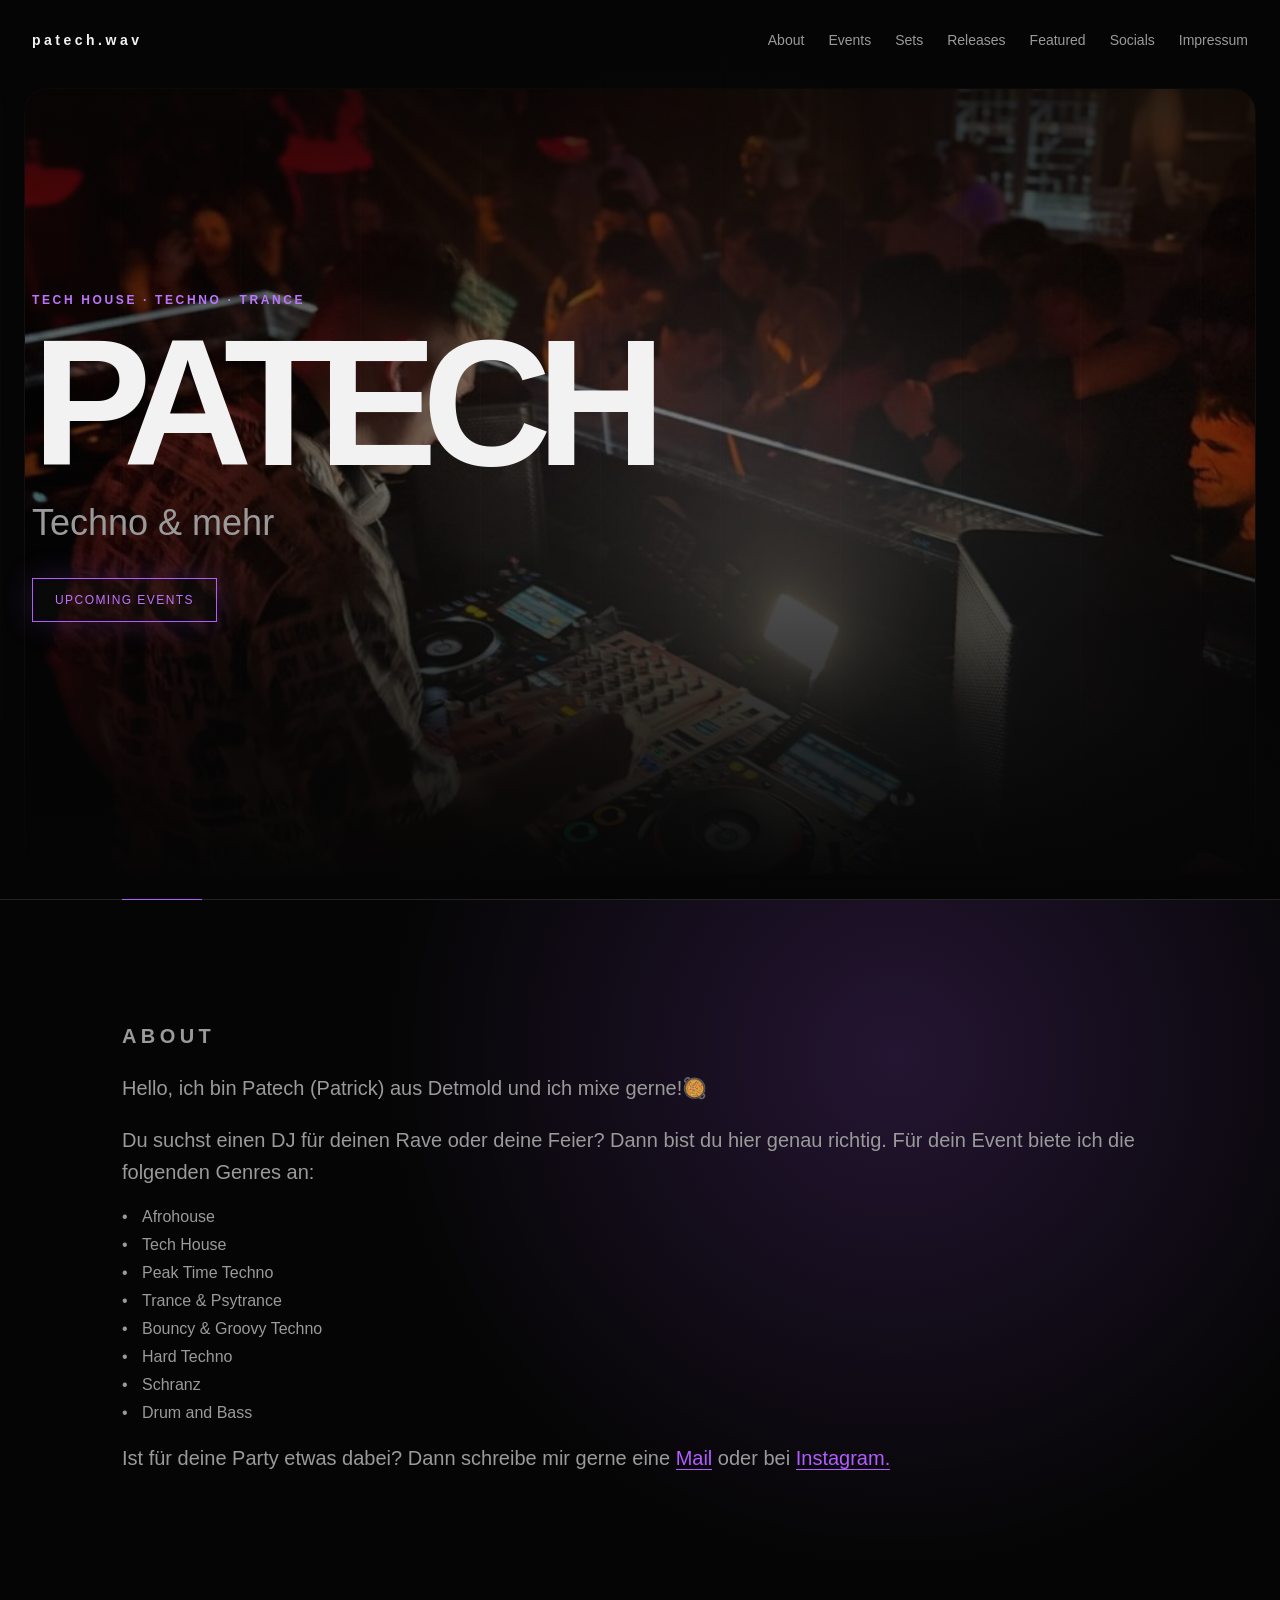
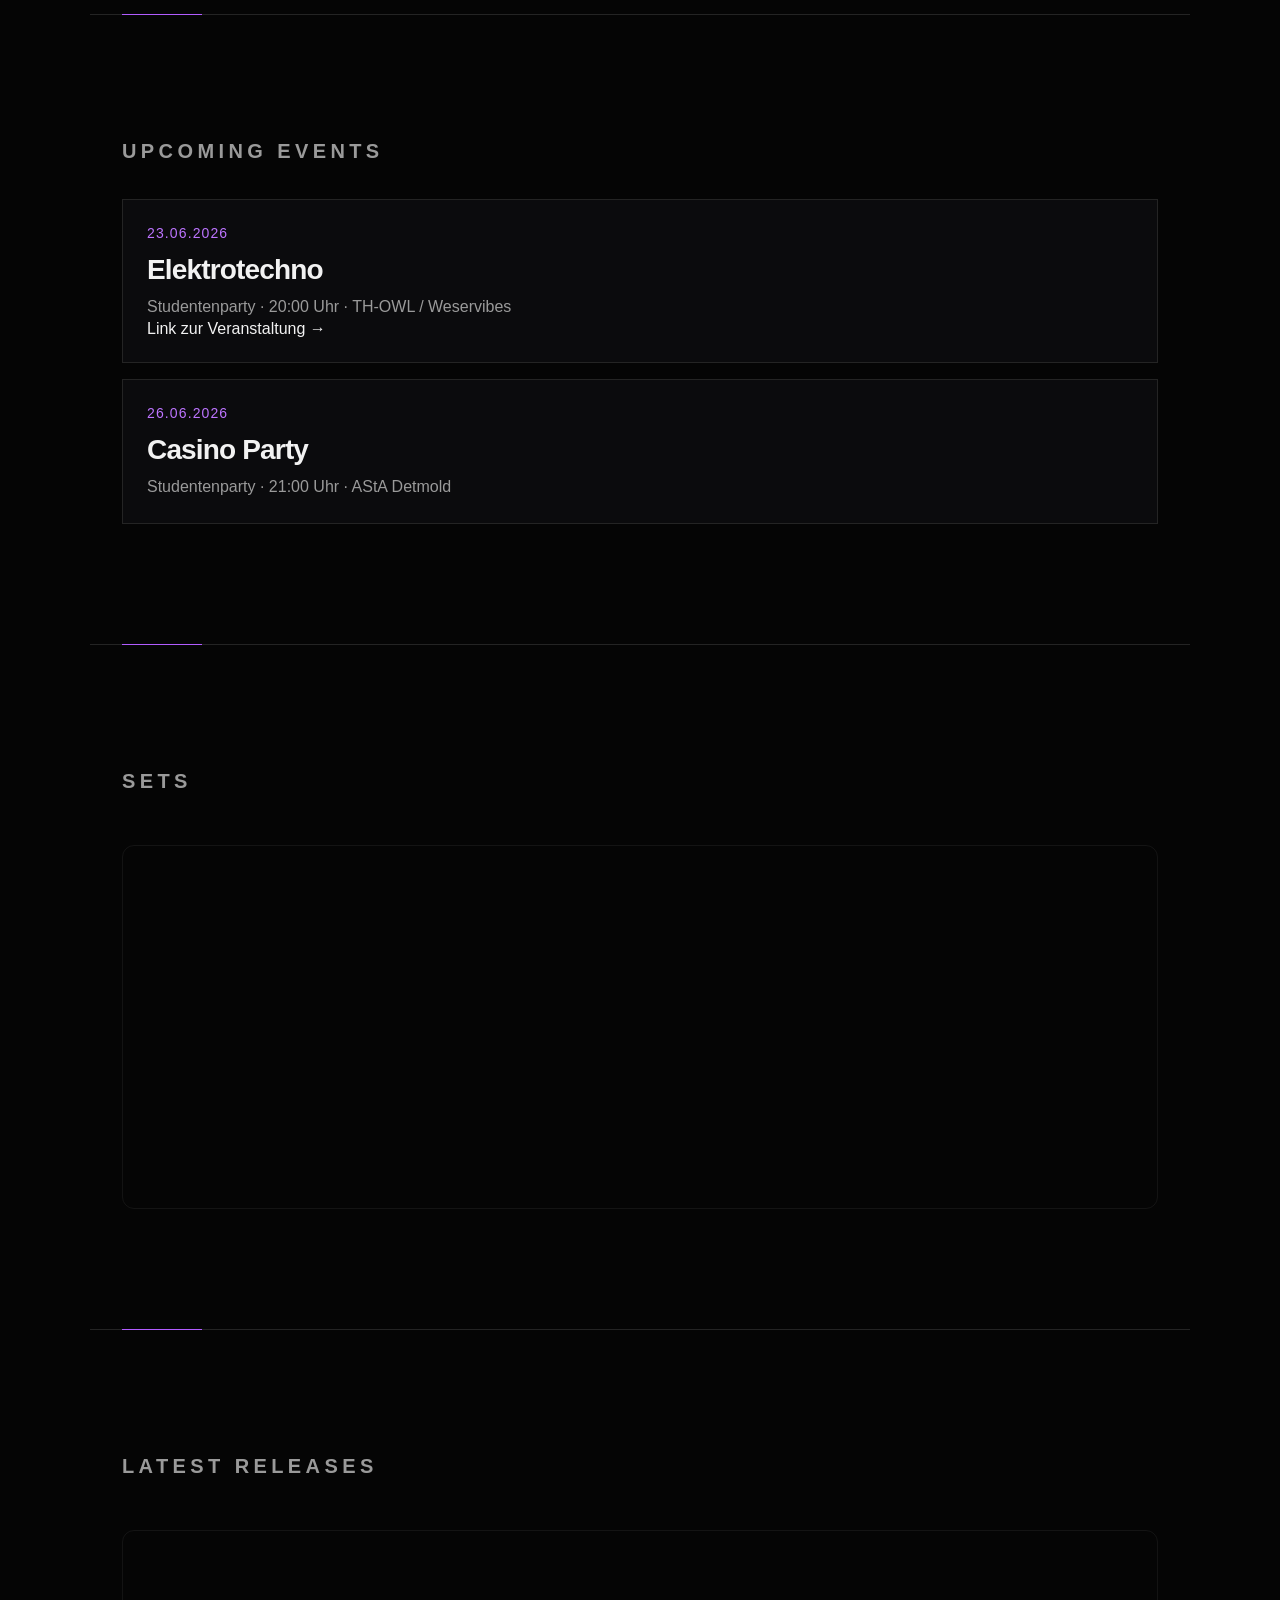
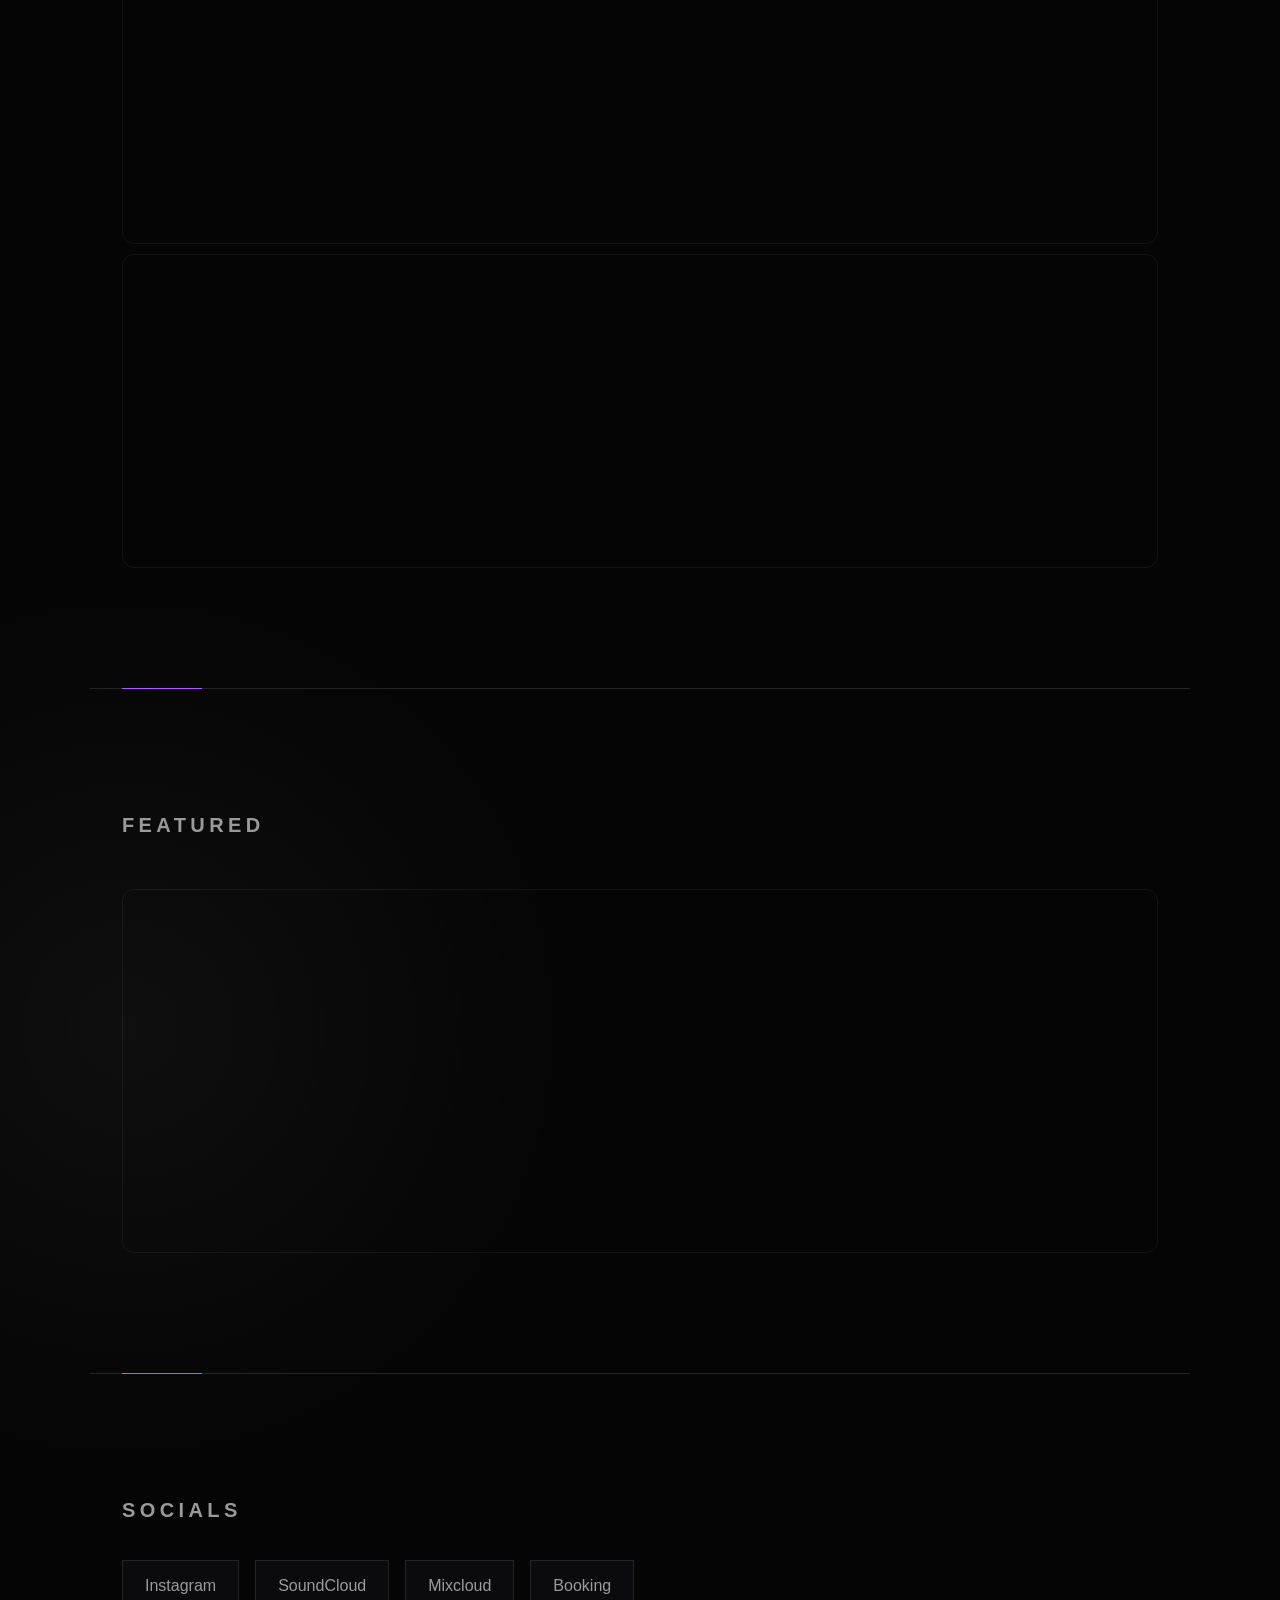
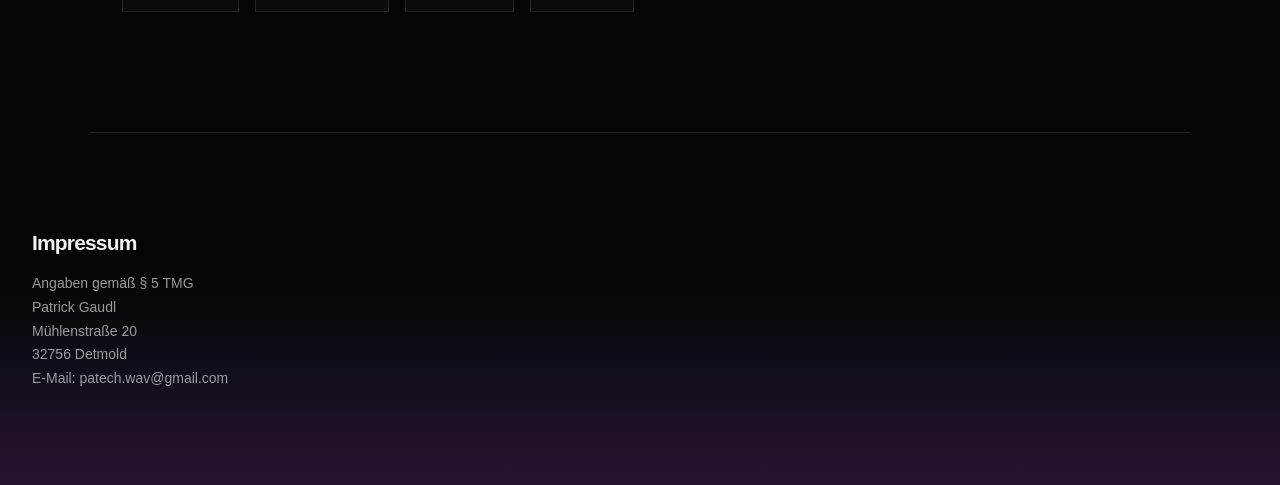
<file: index.html>
<!DOCTYPE html>
<html lang="de">
<head>
  <meta charset="UTF-8" />
  <meta name="viewport" content="width=device-width, initial-scale=1.0" />
  <title>Patech | HEART TECHNO❤️‍🔥</title>
  <link rel="stylesheet" href="css/style.css" />
</head>
<body>
  <header class="hero">
    <div id="slider-container"></div>
    <nav class="nav">
      <div class="logo">patech.wav</div>
      <div class="nav-links">
        <a href="#about">About</a>
        <a href="#events">Events</a>
        <a href="#sets">Sets</a>
        <a href="#releases">Releases</a>
        <a href="#featured">Featured</a>
        <a href="#socials">Socials</a>
        <a href="#impressum">Impressum</a>
        
      </div>
    </nav>

    <section class="hero-content">
      <p class="eyebrow">Tech House · Techno · Trance</p>
      <h1>PATECH</h1>
      <p class="headline">Techno & mehr</p>
      <a href="#events" class="button">Upcoming Events</a>
    </section>
  </header>

  <main>
    <section id="about" class="section">
      <p class="section-label">About</p>
      <!--<h2>HEART. TECHNO.</h2>-->
      <p>Hello, ich bin Patech (Patrick) aus Detmold und ich mixe gerne!🥘</p>
      <p>    
        Du suchst einen DJ für deinen Rave oder deine Feier? 
        Dann bist du hier genau richtig.  Für dein Event biete ich die folgenden Genres an:
        <ul>
          <li>Afrohouse</li>
          <li>Tech House</li>
          <li>Peak Time Techno</li>
          <li>Trance & Psytrance</li>
          <li>Bouncy & Groovy Techno</li>
          <li>Hard Techno</li>
          <li>Schranz</li>
          <li>Drum and Bass</li>
        </ul>

        <p>
          Ist für deine Party etwas dabei? Dann schreibe mir gerne eine
          <a href="mailto:patech.wav@gmail.com" class="inline-link">Mail</a>
          oder bei
          <a href="https://www.instagram.com/patech.wav?igsh=MTF3a2w5eGQxazkydw%3D%3D&utm_source=qr" target="_blank" class="inline-link">Instagram.
  </a>
</p>
        
    </section>

    <section id="events" class="section">
      <p class="section-label">Upcoming Events</p>
      <div class="event-list">
        <article class="event">
          <span>23.06.2026</span>
          <h3>Elektrotechno</h3>
          <p>Studentenparty · 20:00 Uhr · TH-OWL / Weservibes</p>
          <a
            href="https://www.instagram.com/p/DZF4365NPlH/?igsh=MXVjY3Zva3c2cnh4eQ=="
            target="_blank"
            class="event-link"
            >
          Link zur Veranstaltung →
          </a>
        </article>

         
        <article class="event">
          <span>26.06.2026</span>
          <h3>Casino Party</h3>
          <p>Studentenparty · 21:00 Uhr · AStA Detmold</p>
        </article>
      
      </div>
    </section>

    <div id="sets-container"></div>
    <div id="latest-releases-container"></div>
    <div id="featured-container"></div>

    <section id="socials" class="section">
      <p class="section-label">Socials</p>
      <!--<h2>Follow the sound</h2>-->
      <div class="social-links">
        <a href="https://www.instagram.com/patech.wav?igsh=MTF3a2w5eGQxazkydw%3D%3D&utm_source=qr" target="_blank">Instagram</a>
        <a href="https://soundcloud.com/user-330968893" target="_blank">SoundCloud</a>
        <a href="https://www.mixcloud.com/patechwav/">Mixcloud</a>
        <a href="mailto:patech.wav@gmail.com">Booking</a>
      </div>
    </section>
  </main>

  <footer id="impressum" class="footer">
    <h2>Impressum</h2>
    <p>
      Angaben gemäß § 5 TMG<br />
      Patrick Gaudl<br />
      Mühlenstraße 20<br />
      32756 Detmold<br />
      E-Mail: patech.wav@gmail.com
    </p>
  </footer>

  <script src="js/main.js"></script>
</body>
</html>
</file>
<file: css/style.css>
:root {
  --bg: #050505;
  --bg-soft: #0b0b0d;
  --text: #f2f2f2;
  --muted: #9a9a9a;
  --line: #242424;

  --accent: #b15cff;
  --accent-soft: color-mix(in srgb, var(--accent) 18%, transparent);
  --accent-medium: color-mix(in srgb, var(--accent) 45%, transparent);
  --accent-text: color-mix(in srgb, var(--accent) 85%, #ffffff);

  --max-width: 1100px;
  --side-padding: 32px;
}

* {
  box-sizing: border-box;
}

html {
  scroll-behavior: smooth;
}

body {
  margin: 0;
  font-family: Arial, Helvetica, sans-serif;
  background:
    radial-gradient(circle at 70% 20%, var(--accent-soft), transparent 32rem),
    radial-gradient(circle at 10% 80%, rgba(255, 255, 255, 0.04), transparent 28rem),
    var(--bg);
  color: var(--text);
}

body::selection {
  background: var(--accent);
  color: var(--bg);
}

a {
  color: inherit;
  text-decoration: none;
}

.hero {
  position: relative;
  min-height: 100vh;
  padding: 32px;
  display: flex;
  flex-direction: column;
  overflow: hidden;
  border-bottom: 1px solid var(--line);
}

.hero::before {
  content: "";
  position: absolute;
  width: 42rem;
  height: 42rem;
  top: 45%;
  left: 55%;
  transform: translate(-50%, -50%);
  background: radial-gradient(circle, var(--accent-medium), transparent 68%);
  filter: blur(90px);
  opacity: 0.4;
  pointer-events: none;
}

.hero::after {
  content: "";
  position: absolute;
  inset: 0;
  background:
    linear-gradient(to bottom, rgba(5, 5, 5, 0.1), var(--bg)),
    repeating-linear-gradient(
      90deg,
      rgba(255, 255, 255, 0.025) 0,
      rgba(255, 255, 255, 0.025) 1px,
      transparent 1px,
      transparent 120px
    );
  pointer-events: none;
}

.nav,
.hero-content {
  position: relative;
  z-index: 1;
}

.nav {
  display: flex;
  justify-content: space-between;
  align-items: center;
  gap: 24px;
}

.logo {
  font-size: 14px;
  letter-spacing: 0.25em;
  font-weight: 700;
  color: var(--text);
}

.nav-links {
  display: flex;
  gap: 24px;
  font-size: 14px;
  color: var(--muted);
}

.nav-links a {
  position: relative;
  transition: color 0.2s ease;
}

.nav-links a::after {
  content: "";
  position: absolute;
  left: 0;
  bottom: -6px;
  width: 0;
  height: 1px;
  background: var(--accent);
  transition: width 0.2s ease;
}

.nav-links a:hover {
  color: var(--text);
}

.nav-links a:hover::after {
  width: 100%;
}

.hero-content {
  flex: 1;
  display: flex;
  flex-direction: column;
  justify-content: center;
  max-width: 920px;
}

.eyebrow,
.section-label {
  margin: 0;
  color: var(--accent-text);
  text-transform: uppercase;
  letter-spacing: 0.22em;
  font-size: 12px;
  font-weight: 700;
}

h1 {
  margin: 18px 0;
  font-size: clamp(64px, 14vw, 180px);
  line-height: 0.88;
  letter-spacing: -0.085em;
  color: var(--text);
  background: none;
  -webkit-text-fill-color: unset;
}

.headline {
  max-width: 660px;
  margin: 0;
  color: var(--muted);
  font-size: clamp(20px, 3vw, 36px);
  line-height: 1.2;
}

.button {
  margin-top: 34px;
  width: fit-content;
  border: 1px solid var(--accent);
  padding: 14px 22px;
  text-transform: uppercase;
  letter-spacing: 0.12em;
  font-size: 12px;
  color: var(--accent-text);
  background: rgba(255, 255, 255, 0.02);
  box-shadow: 0 0 32px var(--accent-soft);
  transition:
    background 0.2s ease,
    color 0.2s ease,
    transform 0.2s ease,
    box-shadow 0.2s ease;
}

.button:hover {
  background: var(--accent);
  color: var(--bg);
  transform: translateY(-2px);
  box-shadow: 0 0 44px var(--accent-medium);
}

.section {
  position: relative;
  padding: 120px var(--side-padding);
  max-width: var(--max-width);
  margin: 0 auto;
  border-bottom: 1px solid var(--line);
}

.section::before {
  content: "";
  position: absolute;
  top: -1px;
  left: var(--side-padding);
  width: 80px;
  height: 1px;
  background: var(--accent);
}

.section h2 {
  font-size: clamp(36px, 7vw, 88px);
  letter-spacing: -0.06em;
  line-height: 0.95;
  margin: 18px 0 26px;
}

.section p {
  color: var(--muted);
  font-size: 20px;
  line-height: 1.6;
}

.event-list {
  display: grid;
  gap: 16px;
  margin-top: 32px;
}

.event {
  position: relative;
  border: 1px solid var(--line);
  padding: 24px;
  background:
    
    var(--bg-soft);
  transition:
    border-color 0.2s ease,
    transform 0.2s ease,
    background 0.2s ease;
}

.event:hover {
  border-color: var(--accent);
  transform: translateY(-3px);
}

.event span {
  color: var(--accent-text);
  font-size: 14px;
  letter-spacing: 0.08em;
}

.event h3 {
  margin: 12px 0 8px;
  font-size: 28px;
  letter-spacing: -0.03em;
}

.event p {
  margin: 0;
  font-size: 16px;
}

.social-links {
  display: flex;
  flex-wrap: wrap;
  gap: 16px;
  margin-top: 34px;
}

.social-links a {
  border: 1px solid var(--line);
  padding: 16px 22px;
  color: var(--muted);
  background: var(--bg-soft);
  transition:
    color 0.2s ease,
    border-color 0.2s ease,
    transform 0.2s ease,
    box-shadow 0.2s ease;
}

.social-links a:hover {
  color: var(--text);
  border-color: var(--accent);
  transform: translateY(-2px);
  box-shadow: 0 0 30px var(--accent-soft);
}

.footer {
  padding: 80px var(--side-padding);
  color: var(--muted);
  font-size: 14px;
  background:
    linear-gradient(to top, var(--accent-soft), transparent 60%),
    var(--bg);
}

.footer h2 {
  color: var(--text);
  letter-spacing: -0.04em;
}

.footer p {
  line-height: 1.7;
}

@media (max-width: 700px) {
  :root {
    --side-padding: 20px;
  }

  .hero {
    padding: 24px 20px;
  }

  .nav {
    align-items: flex-start;
    flex-direction: column;
  }

  .nav-links {
    flex-wrap: wrap;
    gap: 16px;
  }

  .hero::before {
    width: 28rem;
    height: 28rem;
  }

  .section {
    padding-top: 90px;
    padding-bottom: 90px;
  }

  .section p {
    font-size: 18px;
  }

  .event h3 {
    font-size: 24px;
  }
}

ul {
  list-style: none;
  padding: 0;
}

ul li {
  position: relative;
  padding-left: 20px;
  margin-bottom: 10px;
}

ul li::before {
  content: "•";
  position: absolute;
  left: 0;
  color: var(--muted);
}

#about p,
#about ul,
#about li {
  color: var(--muted);
}


.inline-link {
  color: var(--accent);
  text-decoration: none;
  border-bottom: 1px solid var(--accent);
  transition: all 0.2s ease;
}

.inline-link:hover {
  color: var(--text);
  border-bottom-color: var(--text);
}





.hero {
  position: relative;
  overflow: hidden;
}

#slider-container {
  position: absolute;
  inset: 0;
  z-index: 0;
  padding: 88px 24px 24px;
}

.hero-slider {
  position: relative;
  width: 100%;
  height: 100%;
  overflow: hidden;
  border: 1px solid rgba(255, 255, 255, 0.12);
  border-radius: 24px;
  opacity: 0.72;
}

.slide,
.slide img {
  width: 100%;
  height: 100%;
}

.slide {
  position: absolute;
  inset: 0;
  opacity: 0;
  transition: opacity 1.2s ease;
}

.slide.active {
  opacity: 1;
}

.slide img {
  object-fit: cover;
  object-position: center;
  display: block;
  filter: brightness(0.95) contrast(1.08) saturate(0.9);
}

.hero::after {
  content: "";
  position: absolute;
  inset: 0;
  background:
    linear-gradient(
      to bottom,
      rgba(5, 5, 5, 0.95) 0%,
      rgba(5, 5, 5, 0.65) 18%,
      rgba(5, 5, 5, 0.35) 45%,
      var(--bg) 100%
    ),
    repeating-linear-gradient(
      90deg,
      rgba(255, 255, 255, 0.025) 0,
      rgba(255, 255, 255, 0.025) 1px,
      transparent 1px,
      transparent 120px
    );
  pointer-events: none;
  z-index: 1;
}

.nav,
.hero-content {
  position: relative;
  z-index: 2;
}

@media (max-width: 700px) {
  #slider-container {
    padding: 118px 14px 18px;
  }

  .hero-slider {
    border-radius: 18px;
  }
}



.soundcloud-grid {
  display: grid;
  gap: 10px;
  margin-top: 48px;
}

.soundcloud-card {
  background: transparent;
  border: 1px solid rgba(255, 255, 255, 0.06);
  padding: 6px;
  border-radius: 12px;
  transition:
    border-color 0.2s ease,
    transform 0.2s ease,
    box-shadow 0.2s ease;
}

.soundcloud-card:hover {
  border-color: var(--accent);
  transform: translateY(-3px);
  box-shadow: 0 0 30px var(--accent-soft);
}

.soundcloud-card iframe {
  display: block;
  width: 100%;
  border-radius: 8px;
}
</file>
